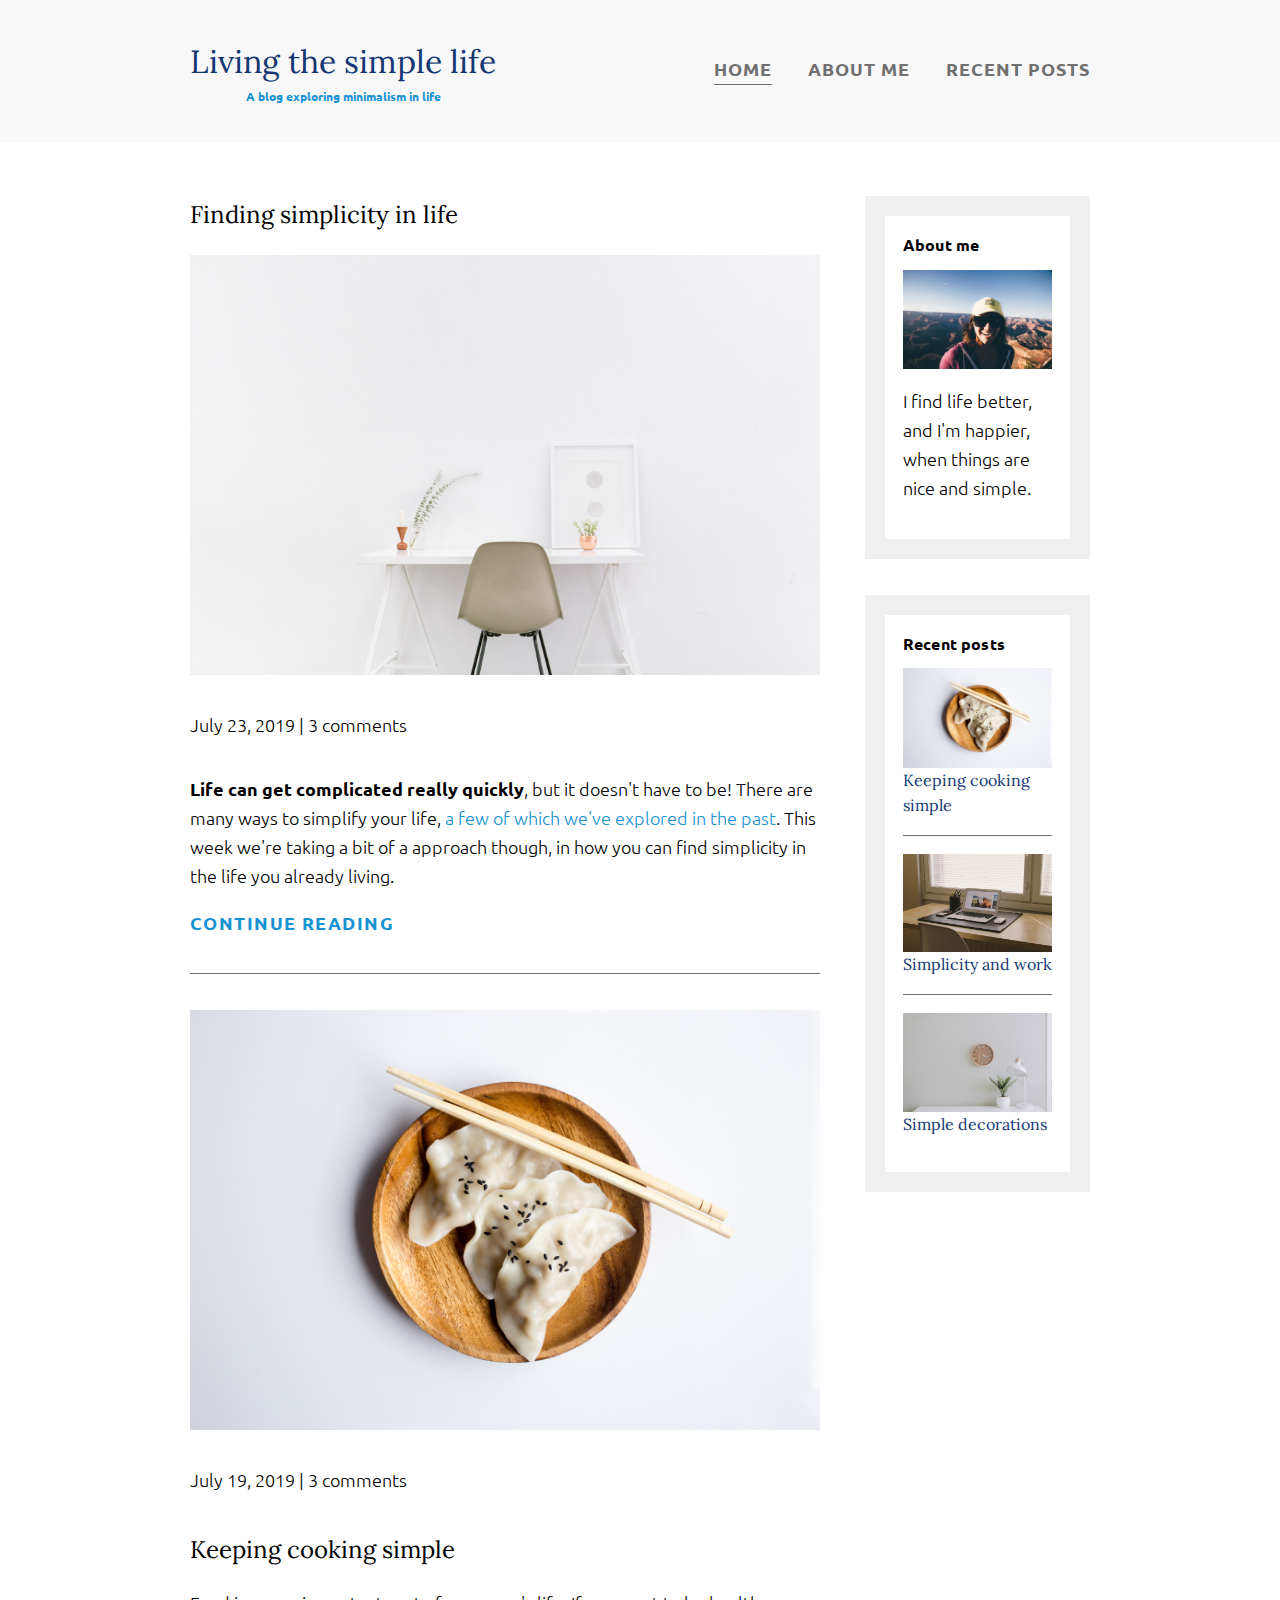
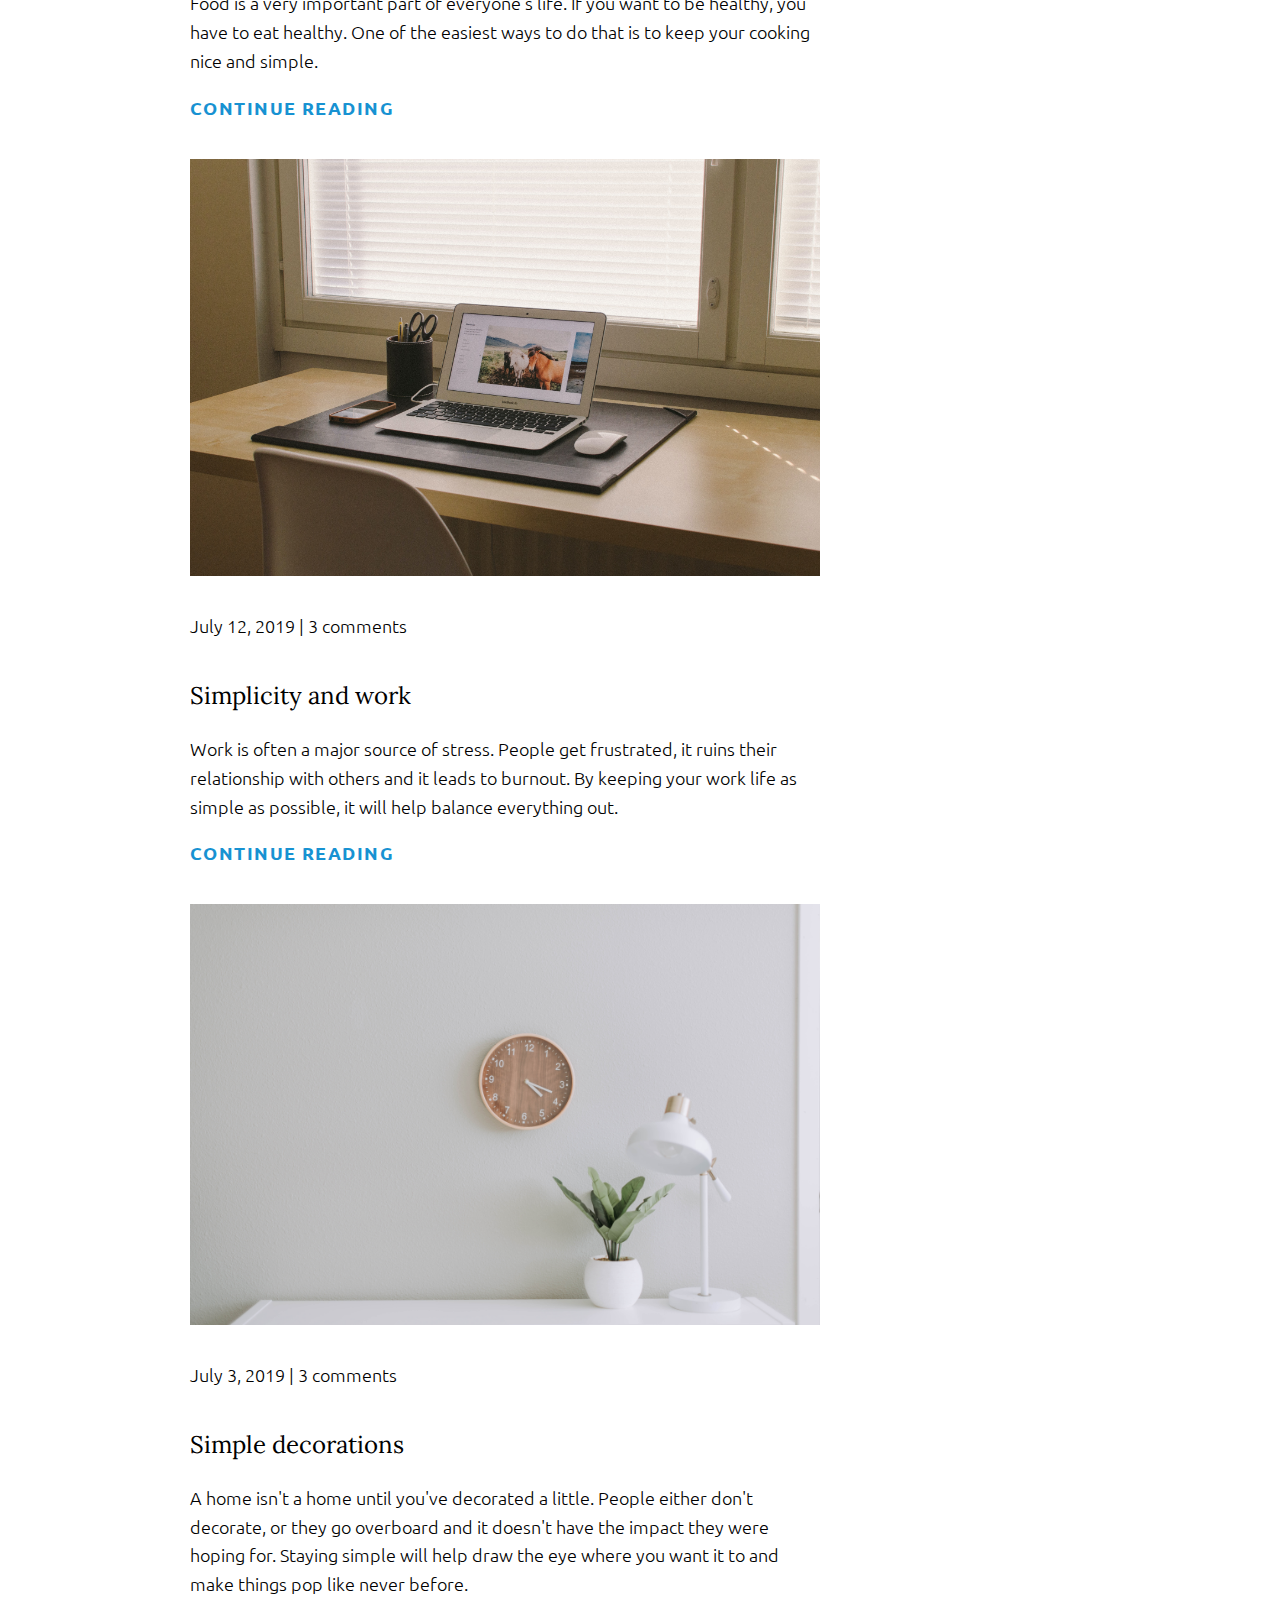
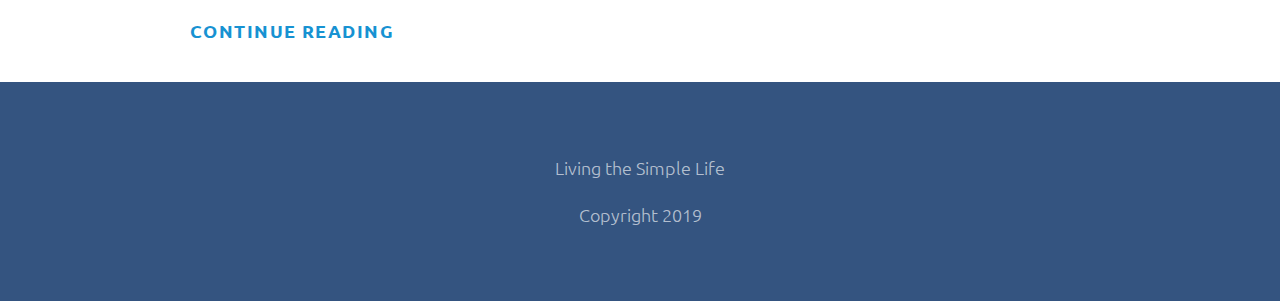
<file: index.html>
<html>

<head>
  <link href="https://fonts.googleapis.com/css?family=Lora|Ubuntu:300,400,700&display=swap" rel="stylesheet">
  <link rel="stylesheet" href="style.css">
  <meta name="viewport" content="width=device-width, initial-scale=1">
</head>

<body>
  <header>
    <div class="container container-flex">
      <div class="site-title">
        <h1>Living the simple life</h1>
        <p class="subtitle">A blog exploring minimalism in life</p>
      </div>
      <nav>
        <ul>
            <li><a href="index.html" class="current-page">Home</a></li>
            <li><a href="about-me.html">About me</a></li>
            <li><a href="recent-posts.html">Recent posts</a></li>
        </ul>
    </nav>
    </div> <!-- / .container -->
  </header>




  <div class="container container-flex">
    <main role="main">
      <article class="article-featured">
        <h2 class="article-title">Finding simplicity in life</h2>
        <img src="images/desk.jpg" alt="simple white desk on a white wall with a plant on the far right side" class="article-image">
        <p class="article-info">July 23, 2019  |  3 comments</p>
        <p class="article-body">
          <strong>Life can get complicated really quickly</strong>,
           but it doesn't have to be! There are many ways to simplify your life, 
           <a href="#">a few of which we've explored in the past</a>. 
           This week we're taking a bit of a approach though, 
           in how you can find simplicity in the life you already living.</p>
                    <a href="#" class="article-read-more">CONTINUE READING</a>
      </article>




      <article class="article-recent">
        <div class="article-recent-main">
          <h2 class="article-title">Keeping cooking simple</h2>
          <p class="article-body">
            Food is a very important part of everyone's life. 
            If you want to be healthy, you have to eat healthy. 
            One of the easiest ways to do that is to keep your cooking nice and simple. 
          </p>
          <a href="#" class="article-read-more">continue reading</a>
        </div>
        <div class="article-recent-secondary">
          <img src="images/food.jpg" alt="two dumplings on a wood plate with chopsticks" class="article-image">
          <p class="article-info">July 19, 2019  |  3 comments</p>
        </div>
      </article>

      <article class="article-recent">
        <div class="article-recent-main">
          <h2 class="article-title">Simplicity and work</h2>
          <p class="article-body">
            Work is often a major source of stress. 
            People get frustrated, it ruins their relationship with others and it leads to burnout. 
            By keeping your work life as simple as possible, it will help balance everything out.
          </p>
          <a href="#" class="article-read-more">continue reading</a>
        </div>
        <div class="article-recent-secondary">
          <img src="images/work.jpg" alt="a clean workspace with a laptop and mouse" class="article-image">
          <p class="article-info">July 12, 2019  |  3 comments</p>
        </div>
      </article>

      <article class="article-recent">
        <div class="article-recent-main">
          <h2 class="article-title">Simple decorations</h2>
          <p class="article-body">
            A home isn't a home until you've decorated a little. 
            People either don't decorate, or they go overboard and it doesn't have the impact they were hoping for. 
            Staying simple will help draw the eye where you want it to and make things pop like never before. 
          </p>
          <a href="" class="article-read-more">continue reading</a>
        </div>
        <div class="article-recent-secondary">
          <img src="images/room.jpg" alt="simple room decorations with plants" class="article-image">
          <p class="article-info">July 3, 2019  |  3 comments</p>
        </div>
      </article>
    </main>
     
    <aside class="sidebar">
      <div class="sidebar-widget">
        <h2 class="widget-title">About me</h2>
        <img src="images/portrait.jpg" alt="portrait of a girl outside" class="widget-image">
        <p class="widget-body">
          I find life better, and I'm happier, when things are nice and simple.
        </p>
      </div>

      <div class="sidebar-widget">
        <h2 class="widget-title">Recent posts</h2>
        <div class="widget-recent-post">
          <h3 class="widget-recent-post-title">Keeping cooking simple</h3>
          <img src="images/food.jpg" alt="two dumplings on a wood plate with chopsticks" class="widget-image">
        </div>
        <div class="widget-recent-post">
          <h3 class="widget-recent-post-title">Simplicity and work</h3>
          <img src="images/work.jpg" alt="a simple desk setup with a laptop and mouse" class="widget-image">
        </div>
        <div class="widget-recent-post">
          <h3 class="widget-recent-post-title">Simple decorations</h3>
          <img src="images/room.jpg" alt="a room decorated simply with plants" class="widget-image">
        </div>
      </div>
    </aside>
  </div>


  <footer>
    <p>Living the Simple Life</p>
    <p>Copyright 2019</p>
  </footer>


</body>

</html>
</file>
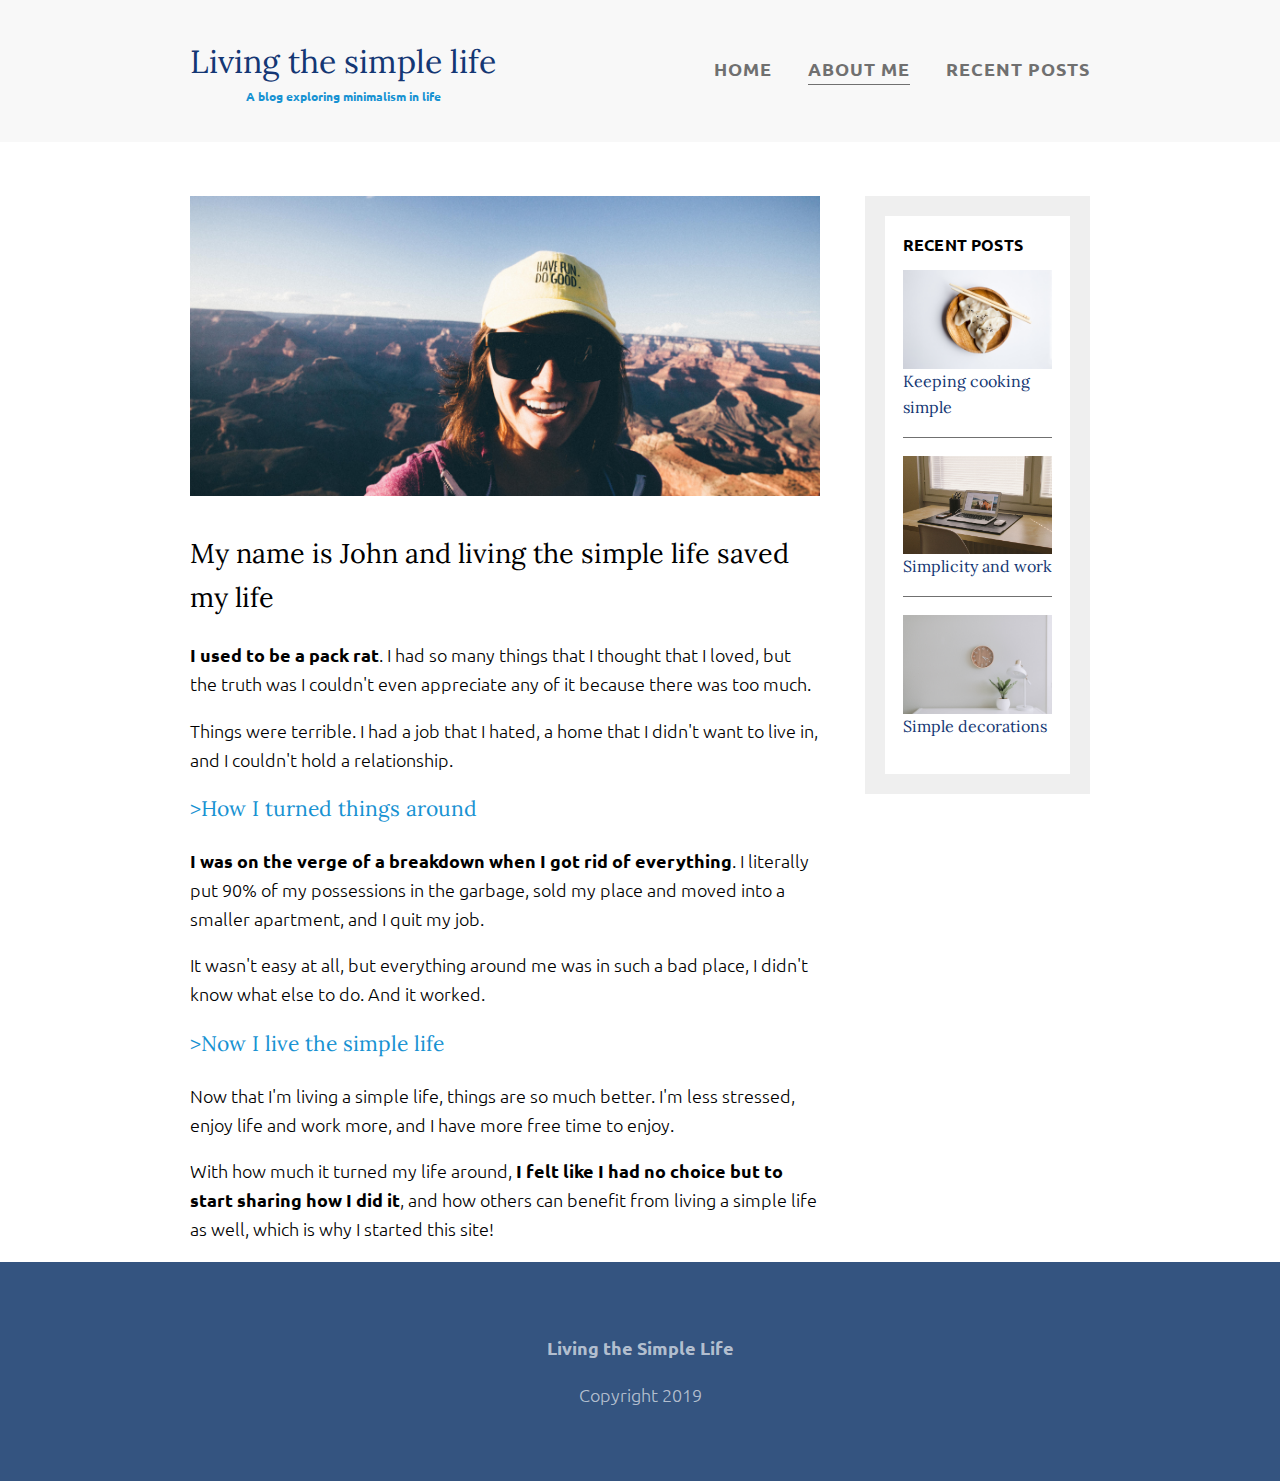
<file: about-me.html>
<html>
    <head>
        <link href="https://fonts.googleapis.com/css?family=Lora|Ubuntu:300,400,700&display=swap" rel="stylesheet">
        <link rel="stylesheet" href="style.css">
    </head>
    <body> 
        <header>
            <div class="container container-flex">
                <div class="site-title">
                    <h1>Living the simple life</h1>
                    <p class="subtitle">A blog exploring minimalism in life</p>
                </div>
                <nav>
                    <ul>
                        <li><a href="index.html" >Home</a></li>
                        <li><a href="about-me.html" class="current-page">About me</a></li>
                        <li><a href="recent-posts.html">Recent posts</a></li>
                    </ul>
                </nav>
            </div> <!-- / .container -->
        </header>
        
        <div class="container container-flex">
            <main role="main">
                <img src="images/portrait.jpg" class="image-full">
                <h2>My name is John and living the simple life saved my life</h2>

                <p><strong>I used to be a pack rat</strong>. I had so many things that I thought that I loved, but the truth was I couldn't even appreciate any of it because there was too much.</p>
                <p>Things were terrible. I had a job that I hated, a home that I didn't want to live in, and I couldn't hold a relationship.</p>

                <h3>>How I turned things around</h3>
                <p><strong>I was on the verge of a breakdown when I got rid of everything</strong>. I literally put 90% of my possessions in the garbage, sold my place and moved into a smaller apartment, and I quit my job.</p>
                <p>It wasn't easy at all, but everything around me was in such a bad place, I didn't know what else to do. And it worked.</p>

                <h3>>Now I live the simple life</h3>
                <p>Now that I'm living a simple life, things are so much better. I'm less stressed, enjoy life and work more, and I have more free time to enjoy.</p>
                <p>With how much it turned my life around, <strong>I felt like I had no choice but to start sharing how I did it</strong>, and how others can benefit from living a simple life as well, which is why I started this site!</p>
            </main>
            
            <aside class="sidebar">
                            
                <div class="sidebar-widget">
                    <h2 class="widget-title">RECENT POSTS</h2>
                    <div class="widget-recent-post">
                        <h3 class="widget-recent-post-title">Keeping cooking simple</h3>
                        <img src="images/food.jpg" alt="two dumplings on a wood plate with chopsticks" class="widget-image">
                    </div>
                    <div class="widget-recent-post">
                        <h3 class="widget-recent-post-title">Simplicity and work</h3>
                        <img src="images/work.jpg" alt="a chair white chair at a white desk on a white wall" class="widget-image">
                    </div>
                    <div class="widget-recent-post">
                        <h3 class="widget-recent-post-title">Simple decorations</h3>
                        <img src="images/room.jpg" alt="a green plant in a clear, round vase with water in it" class="widget-image">
                    </div>
                </div>
                
            </aside>
            
        </div>
        
        
        <footer>
            <p><strong>Living the Simple Life</strong></p>
            <p>Copyright 2019</p>
        </footer>

        
        
    </body>
</html>
</file>
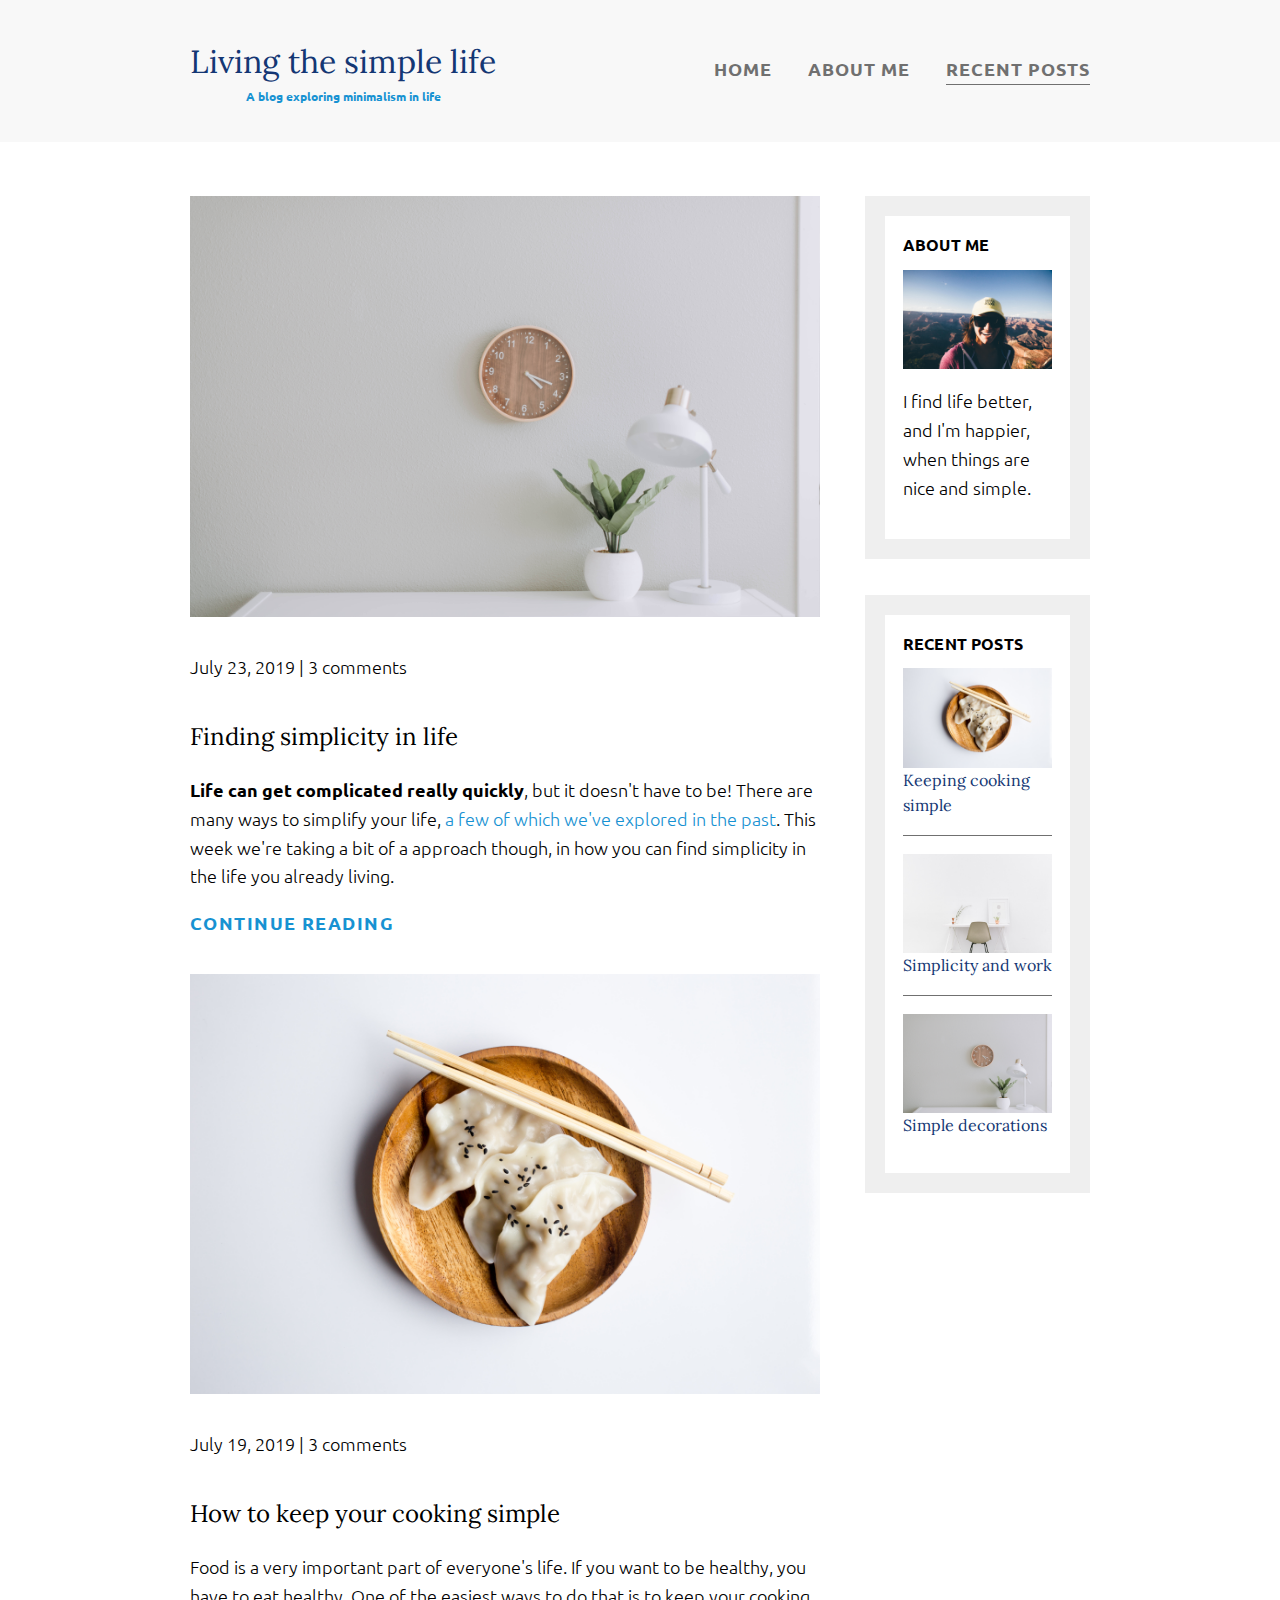
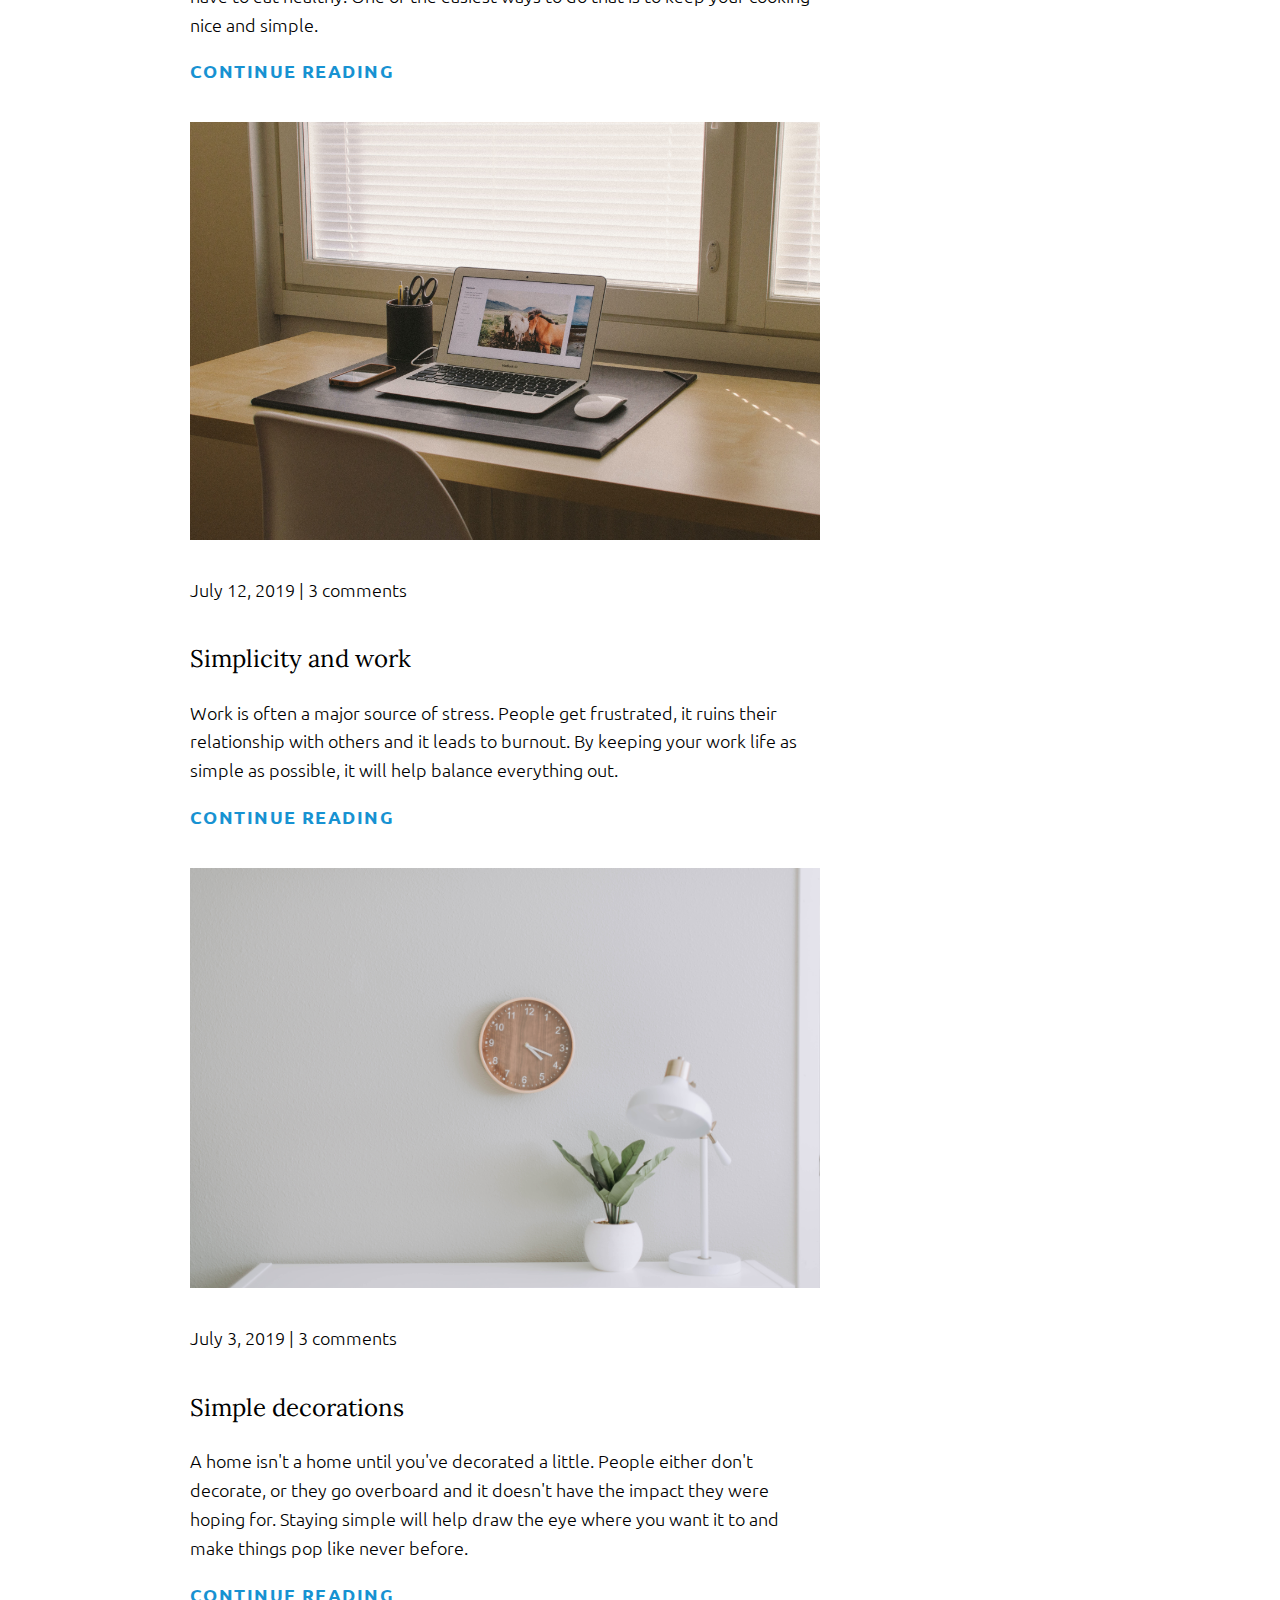
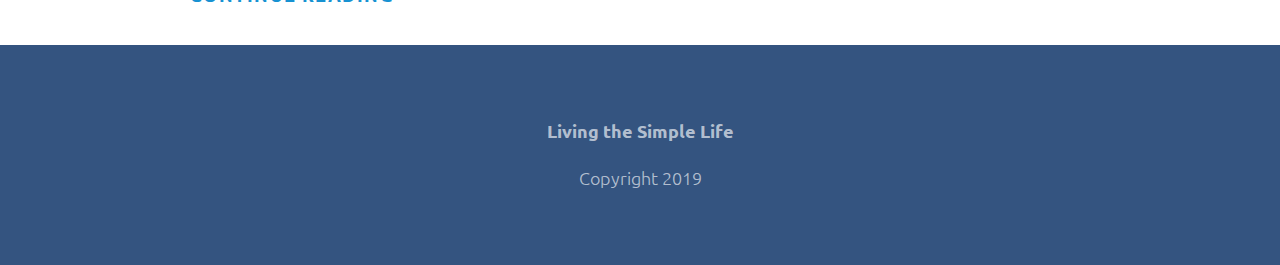
<file: recent-posts.html>
<html>
    <head>
        <link href="https://fonts.googleapis.com/css?family=Lora|Ubuntu:300,400,700&display=swap" rel="stylesheet">
        <link rel="stylesheet" href="style.css">
    </head>
    <body> 
        <header>
            <div class="container container-flex">
                <div class="site-title">
                    <h1>Living the simple life</h1>
                    <p class="subtitle">A blog exploring minimalism in life</p>
                </div>
                <nav>
                    <ul>
                        <li><a href="index.html">Home</a></li>
                        <li><a href="about-me.html">About me</a></li>
                        <li><a href="recent-posts.html" class="current-page">Recent posts</a></li>
                    </ul>
                </nav>
            </div> <!-- / .container -->
        </header>
        
        <div class="container container-flex">
            <main role="main">
                
                <article class="article-recent">
                    <div class="article-recent-main">
                        <h2 class="article-title">Finding simplicity in life</h2>
                        <p class="article-body"><strong>Life can get complicated really quickly</strong>, but it doesn't have to be! There are many ways to simplify your life, <a href="#">a few of which we've explored in the past</a>. This week we're taking a bit of a approach though, in how you can find simplicity in the life you already living.</p>
                        <a href="#" class="article-read-more">CONTINUE READING</a>
                    </div>
                    <div class="article-recent-secondary">
                        <img src="images/room.jpg" alt="simple white desk on a white wall with a plant on the far right side" class="article-image">
                        <p class="article-info">July 23, 2019 | 3 comments</p>
                    </div>
                </article>
                
                <article class="article-recent">
                    <div class="article-recent-main">
                        <h2 class="article-title">How to keep your cooking simple </h2>
                        <p class="article-body">Food is a very important part of everyone's life. If you want to be healthy, you have to eat healthy. One of the easiest ways to do that is to keep your cooking nice and simple.</p>
                        <a href="#" class="article-read-more">CONTINUE READING</a>
                    </div>
                    <div class="article-recent-secondary">
                        <img src="images/food.jpg" alt="two dumplings on a wood plate with chopsticks" class="article-image">
                        <p class="article-info">July 19, 2019 | 3 comments</p>
                    </div>
                </article>
                
                <article class="article-recent">
                    <div class="article-recent-main">
                        <h2 class="article-title">Simplicity and work </h2>
                        <p class="article-body">Work is often a major source of stress. People get frustrated, it ruins their relationship with others and it leads to burnout. By keeping your work life as simple as possible, it will help balance everything out.</p>
                        <a href="#" class="article-read-more">CONTINUE READING</a>
                    </div>
                    <div class="article-recent-secondary">
                        <img src="images/work.jpg" alt="a chair white chair at a white desk on a white wall" class="article-image">
                        <p class="article-info">July 12, 2019 | 3 comments</p>
                    </div>
                </article>
                
                <article class="article-recent">
                    <div class="article-recent-main">
                        <h2 class="article-title">Simple decorations</h2>
                        <p class="article-body">A home isn't a home until you've decorated a little. People either don't decorate, or they go overboard and it doesn't have the impact they were hoping for. Staying simple will help draw the eye where you want it to and make things pop like never before.</p>
                        <a href="#" class="article-read-more">CONTINUE READING</a>
                    </div>
                    <div class="article-recent-secondary">
                        <img src="images/room.jpg" alt="a green plant in a clear, round vase with water in it" class="article-image">
                        <p class="article-info">July 3, 2019 | 3 comments</p>
                    </div>
                </article>
            </main>
            
            <aside class="sidebar">
                
                <div class="sidebar-widget">
                    <h2 class="widget-title">ABOUT ME</h2>
                    <img src="images/portrait.jpg" alt="john doe" class="widget-image">
                    <p class="widget-body">I find life better, and I'm happier, when things are nice and simple.</p>
                </div>
                
                <div class="sidebar-widget">
                    <h2 class="widget-title">RECENT POSTS</h2>
                    <div class="widget-recent-post">
                        <h3 class="widget-recent-post-title">Keeping cooking simple</h3>
                        <img src="images/food.jpg" alt="two dumplings on a wood plate with chopsticks" class="widget-image">
                    </div>
                    <div class="widget-recent-post">
                        <h3 class="widget-recent-post-title">Simplicity and work</h3>
                        <img src="images/desk.jpg" alt="a chair white chair at a white desk on a white wall" class="widget-image">
                    </div>
                    <div class="widget-recent-post">
                        <h3 class="widget-recent-post-title">Simple decorations</h3>
                        <img src="images/room.jpg" alt="a green plant in a clear, round vase with water in it" class="widget-image">
                    </div>
                </div>
                
            </aside>
            
        </div>
        
        
        <footer>
            <p><strong>Living the Simple Life</strong></p>
            <p>Copyright 2019</p>
        </footer>

        
        
    </body>
</html>
</file>
<file: style.css>
/*  Fonts
-----
font-family: 'Lora', serif;
font-family: 'Ubuntu', sans-serif;
*/

body {
  margin: 0;
  font-family: 'Ubuntu', sans-serif;
  font-size: 1.125rem;
  font-weight: 300;
  line-height: 1.6;
}

img {
  max-width: 100%;
  display: block;
}

.image-full {
  max-height: 300px;
  width: 100%;
  object-fit: cover;
  margin-bottom: 2em;
}

/* =================
Typography
================= */

h1, h2, h3 {
  font-family: 'Lora', serif;
  font-weight: 400;
  margin-top: 0;
}

h1 {

  color: #143774;
  font-size: 2rem;
  margin: 0;
}

h3 {
  color: #1792d2;
}

a {
  text-decoration: none;
  color: #1792d2;
}

a:hover,
a:focus {
  color: #143774;
}

strong {
  font-weight: 700;
}

.subtitle {
  font-weight: 700;
  color: #1792d2;
  font-size: .75rem;
  margin: 0;
}

.article-title {
  font-size: 1.5rem ;
}

.article-read-more,
.article-info {
  font: .875rem;
}

.article-read-more {
  color: #1792d2;
  text-decoration: none;
  font-weight: 700;
  text-transform: uppercase;
  letter-spacing: .08em;
}

.article-read-more:hover,
.article-read-more:focus {
  color: #143774;
  text-decoration: underline;
}

.article-info {
  margin: 2em 0;
}

.widget-title,
.widget-recent-post-title {
  font-size: 1rem;
}

.widget-title {
  font-family: 'Ubuntu', sans-serif;
  font-weight: 700;
  line-height: 1.4;
  letter-spacing: 0.01em;
}

.widget-recent-post-title {
  color: #143774;
}

/* =================
Layout
================= */

.container {
  width: 90%;
  max-width: 900px;
  margin: 0 auto;
}

.container-flex {
  display: flex;
  flex-direction: column;
  justify-content: space-between;
}

header {
  background: #f8f8f8;
  padding: 2em 0;
  text-align: center;
  margin-bottom: 3em;
}

footer {
  background:#345480;
  color: rgba(255,255,255, .65);
  text-align: center;
  padding: 3em 0;
}

@media (min-width: 675px) {
  .container-flex {
    flex-direction: row;
  }

  main {
    width: 70%;
    }
    
  aside {
    width: 25%;
    min-width: 200px;
    margin-left: 1em;
   }
}


/* navigation */

nav ul {
  list-style: none;
  padding: 0;
  display: flex;
  justify-content: center;
}

nav li {
  margin-left: 2em;
}

nav a {
  text-decoration: none;
  color: #707070;
  font-weight: 700;
  padding: .25em 0;
  text-transform: uppercase;
  letter-spacing: 1px;
}

nav a:hover,
nav a:focus {
  color: #1792d2;
}

.current-page {
  border-bottom: 1px solid #707070;
}

.current-page:hover {
  color: #707070;
}

@media (max-width: 675px) {
  nav ul {
      flex-direction: column;
  }
  
  nav li {
      margin: .5em 0;
  }
}

/* ====== articles ===== */

.article-featured {
  border-bottom: 1px solid #707070;
  padding-bottom: 2em;
  margin-bottom: 2em;
}

.article-recent {
  display: flex;
  flex-direction: column;
  margin-bottom: 2em;
}

.article-recent-main {
order: 2;
}

.article-recent-secondary {
order: 1;
}

@media (max-width: 675px) {
  .article-recent {
    flex-direction: row;
    justify-content: space-between;
  }

  .article-recent-main {
    width: 68%;
  }

  .article-recent-secondary {
    width: 30%;
    
  }

  .article-featured {
    display: flex;
    flex-direction: column;
  }

  .article-image {
    order: -2;
  }

  .article-info {
    order: -1;
  }

  .article-image {
    width: 100%;
    min-height: 250px;
    object-fit: cover;
  }
}

/* widget */

.sidebar-widget {
  border: 20px solid #efefef;
  margin-bottom: 2em;
  padding: 1em;
}

.widget-recent-post {
  display: flex;
  flex-direction: column;
  border-bottom: 1px solid #707070;
  margin-bottom: 1em;
}

.widget-recent-post:last-child {
  border: 0;
  margin: 0;
}

.widget-image {
  order: -1;
}
</file>
